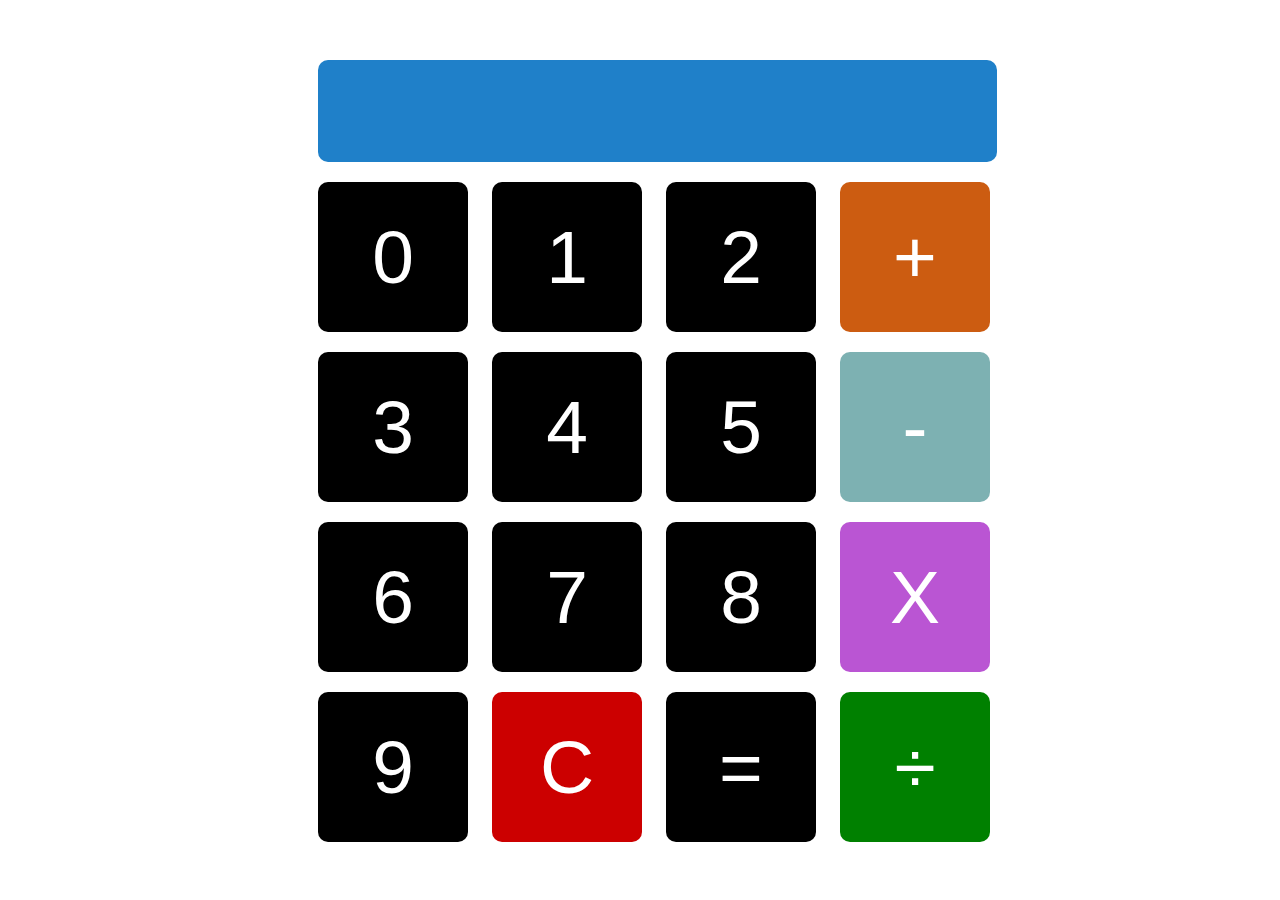
<file: calculator/index.html>
<!DOCTYPE html>
<html>
    <head>
        <meta charset="utf-8">
        <meta name="description" content="Javascript calculator" />
        <meta name="viewport" content="width=device-width, initial-scale=1">
        <link rel="stylesheet" type="text/css" href="mystyle.css">
        
        <title>Calculator</title>
    </head>
    <body>
        <form id="myform" Name="calc">
        <input name="display" style="width: 675px;height: 100px;text-align: center;background-color: #1f80c9;"><br/>
        <input type="button" value="0" Onclick="calc.display.value+='0'" >
        <input type="button" value="1" Onclick="calc.display.value+='1'">
        <input type="button" value="2" Onclick="calc.display.value+='2'">
        <input type="button" value="+" Onclick="calc.display.value+='+'" style="background-color: #cc5c11;"> <br/>
        <input type="button" value="3" Onclick="calc.display.value+='3'">
        <input type="button" value="4" Onclick="calc.display.value+='4'">
        <input type="button" value="5" Onclick="calc.display.value+='5'">
        <input type="button" value="-" Onclick="calc.display.value+='-'" style="background-color: #7db1b2;"> <br/> 
        <input type="button" value="6" Onclick="calc.display.value+='6'">
        <input type="button" value="7" Onclick="calc.display.value+='7'">
        <input type="button" value="8" Onclick="calc.display.value+='8'">
        <input type="button" value="X" Onclick="calc.display.value+='*'" style="background-color: #ba55d3;"> <br/> 
        <input type="button" value="9" Onclick="calc.display.value+='9'">
        <input type="button" value="C" Onclick="calc.display.value=' '" style="background-color: #cc0000;">
        <input type="button" value="=" Onclick="calc.display.value=eval(calc.display.value)">
        <input type="button" value="&#247;" Onclick="calc.display.value+='/'" style="background-color: green">
            
        </form>
    </body>

</html>
</file>
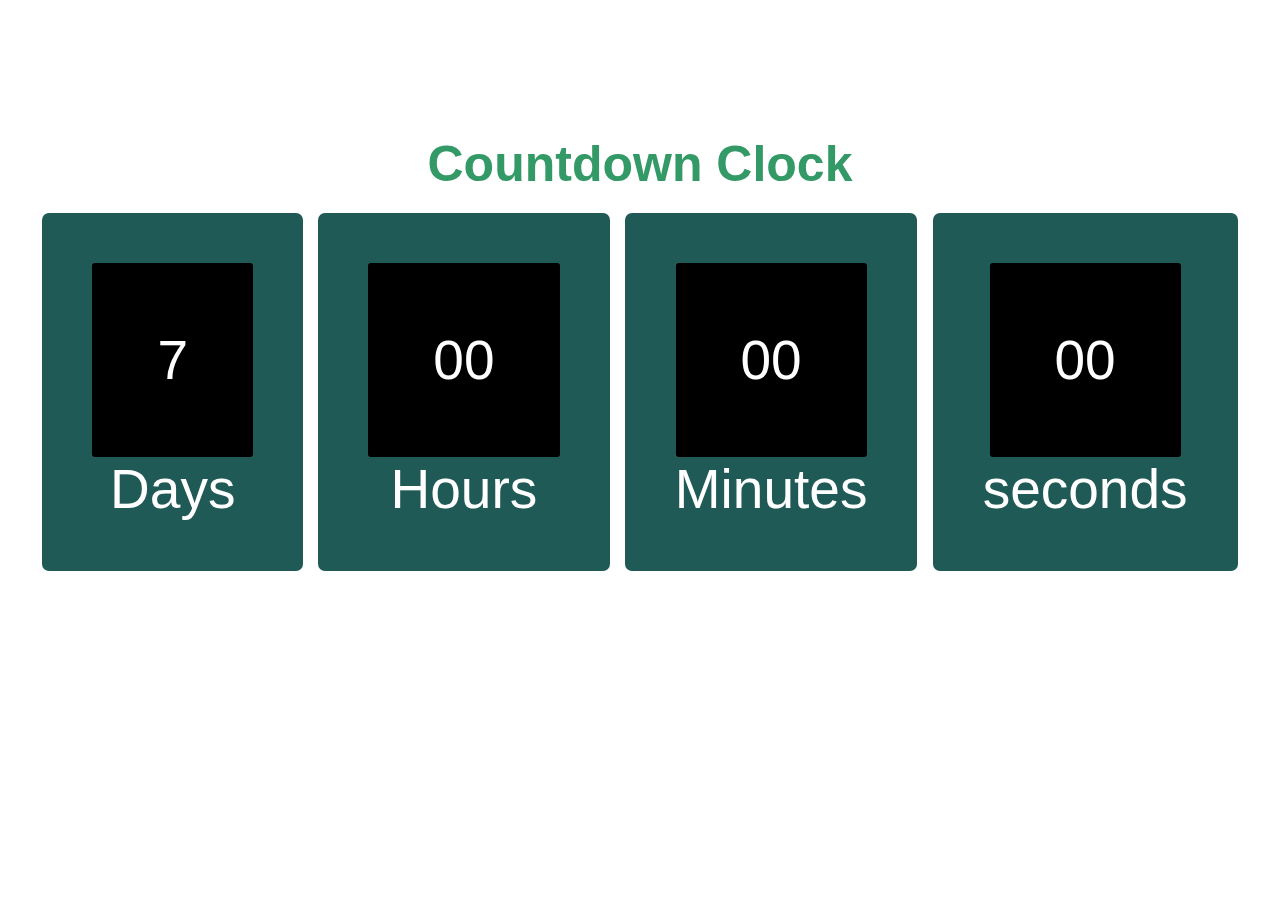
<file: countdown/index.html>
<!DOCTYPE html>
<html lang="en">
    <head>
        <meta charset="utf-8">
        <title>Count Down Timer</title>
        <meta name="description" content="Holiday count down calculator">
        <meta name="viewport" content="width=device-width, initial-scale=1">
        <link rel="stylesheet" type="text/css" href="mystyle.css">
        
    </head>
    <body>
        <h1>Countdown Clock</h1>
        <div id="clockdiv">
        <div>    
        <span class="days"></span>
        <div class="smalltext">Days</div>
        </div>
        <div>    
        <span class="hours"></span>
        <div class="smalltext">Hours</div>
        </div>
        <div>    
        <span class="minutes"></span>
        <div class="smalltext">Minutes</div>
        </div>
        <div>    
        <span class="seconds"></span>
        <div class="smalltext">seconds</div>
        </div>
        </div>
        <script src="myscript.js"></script>

    </body>
</html>
</file>
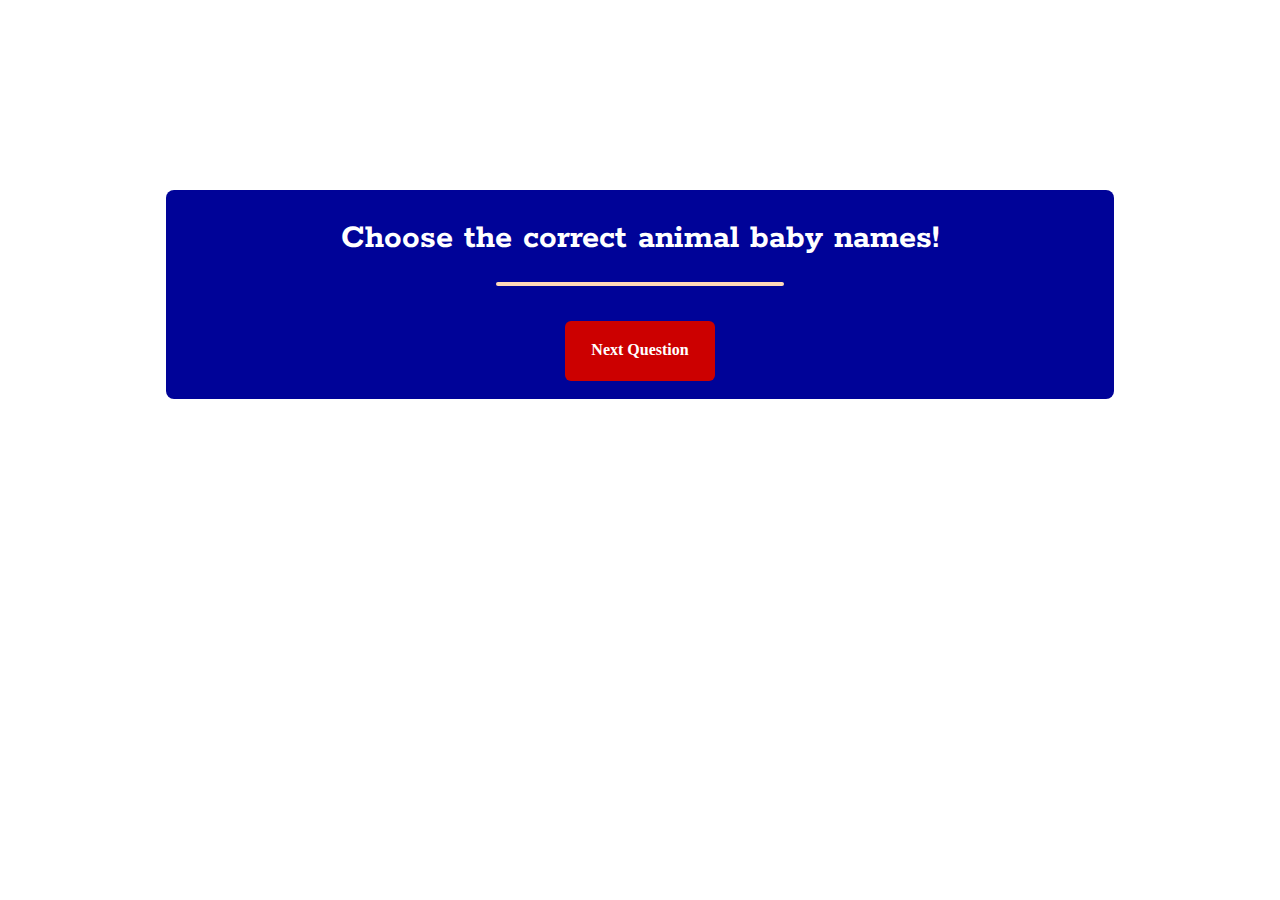
<file: quizapp/index.html>
<!DOCTYPE html>
<html lang="en">
    <head>
        <meta charset="utf-8">
        <meta name="viewport" content="width=device-width, initial-scale=1">
        <title>Baby animal names </title>
        <link type="text/css" rel="stylesheet" href="mystyle.css" />
        <link rel="preconnect" href="https://fonts.gstatic.com">
        <link href="https://fonts.googleapis.com/css2?family=Open+Sans:wght@300&display=swap" rel="stylesheet">
        
        <script src="https://ajax.googleapis.com/ajax/libs/jquery/3.5.1/jquery.min.js"></script>
    
    </head>
    <body>
        <div class="quizContainer">
        <h1>Choose the correct animal baby names!</h1>
        <div class="question"></div>
            <ul class="choiceList"></ul>
            <div class="quizMessage"></div>
            <div class="result"></div>
            <div class="nextButton"> Next Question</div>
            <br>
        </div>
        
        <script type="text/javascript" src='myscript.js'></script>
        
    </body>
    
</html>
</file>
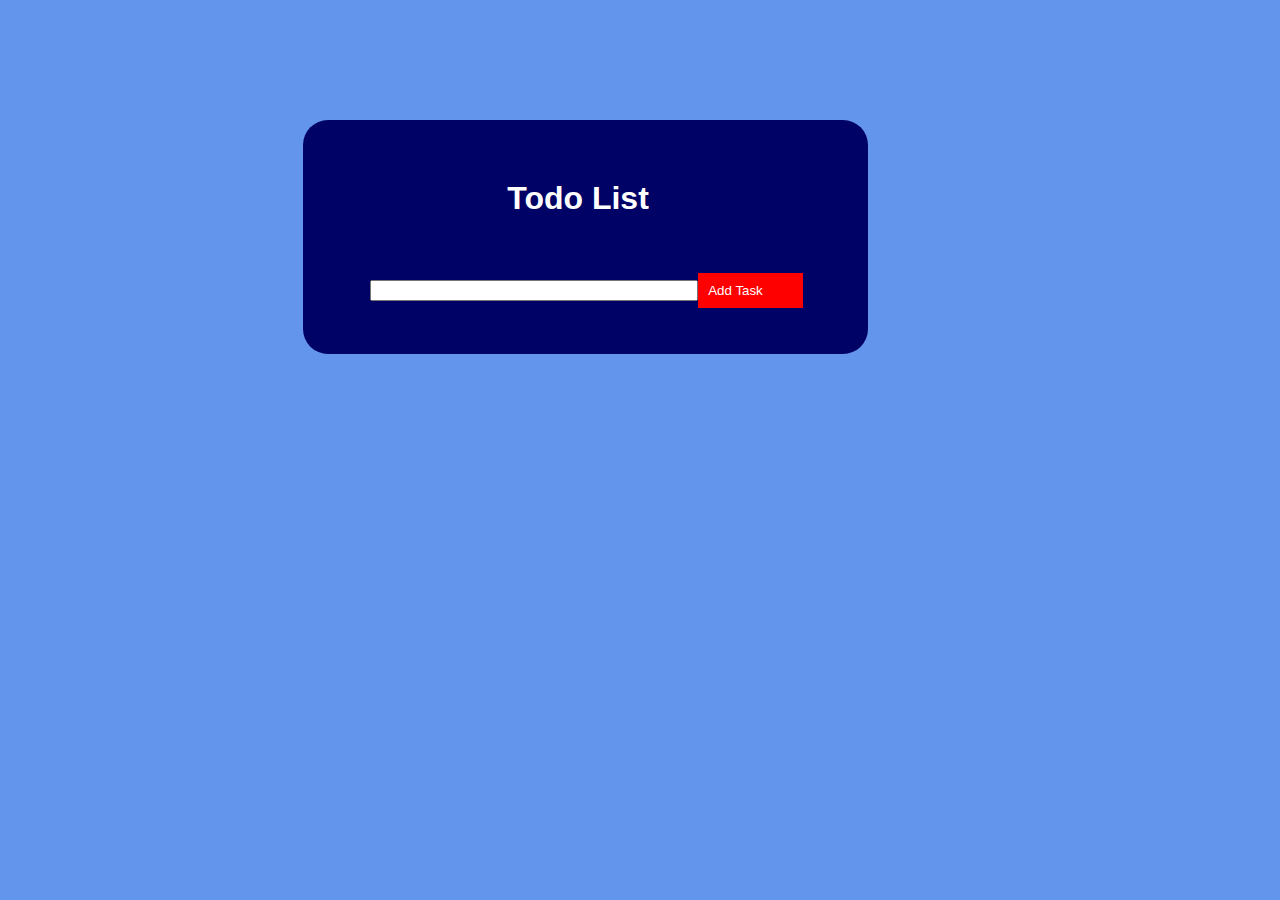
<file: todo/index.html>
<!DOCTYPE html>
<html lang="en">
    <head>
        <meta charset="utf-8">
        <meta name="viewport" content="width=device-width, initial-scale=1.0, user-scalable=yes">
        <link rel="stylesheet" type="text/css" href="mystyle.css">
        
    </head>
    <body>
        <div id="wrapper">
        <h1> Todo List</h1>
            <input id="task" ><button id="add">Add Task</button>
            
            <div id="todos"></div>
        </div>
        <script src="myscript.js"></script>
    </body>

</html>
</file>
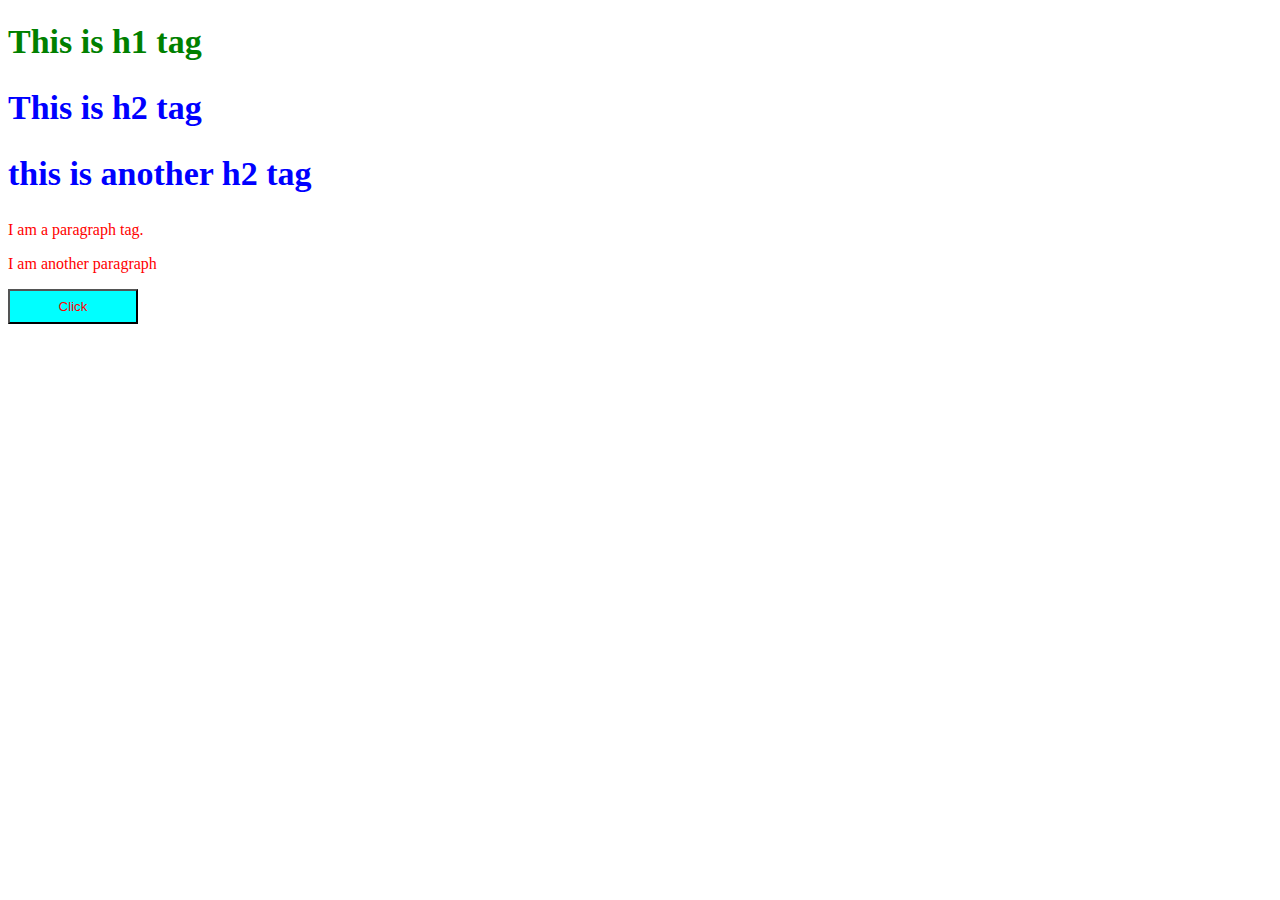
<file: sample-site/1.html>
<!DOCTYPE html>
<html>
<head>
    <script src="https://ajax.googleapis.com/ajax/libs/jquery/3.5.1/jquery.min.js"></script>
    <script>
$(document).ready(function(){
    $("button").click(function(){
        $("h2").hide();
        //$("#heading").hide();
        //$(".para").hide();
        //$("*").hide();
        //$("p:first").hide();
        //$(this).hide();
    });
});
    </script>
    <style>
        h2{ color: blue; font-size: 34px;}
        #heading{ color: green; font-size: 34px;}
        .para{ color: red;}
    </style>
</head>
<body>
    
    <h1 id="heading">This is h1 tag</h1>
    <h2>This is h2 tag</h2>
    <h2>this is another h2 tag</h2>
    <p class="para"> I am a paragraph tag.</p>
    <p class="para"> I am another paragraph</p>
    <button style="background-color: cyan; width: 130px; height: 35px; color: red">Click</button>
    
</body>    
</html>
</file>
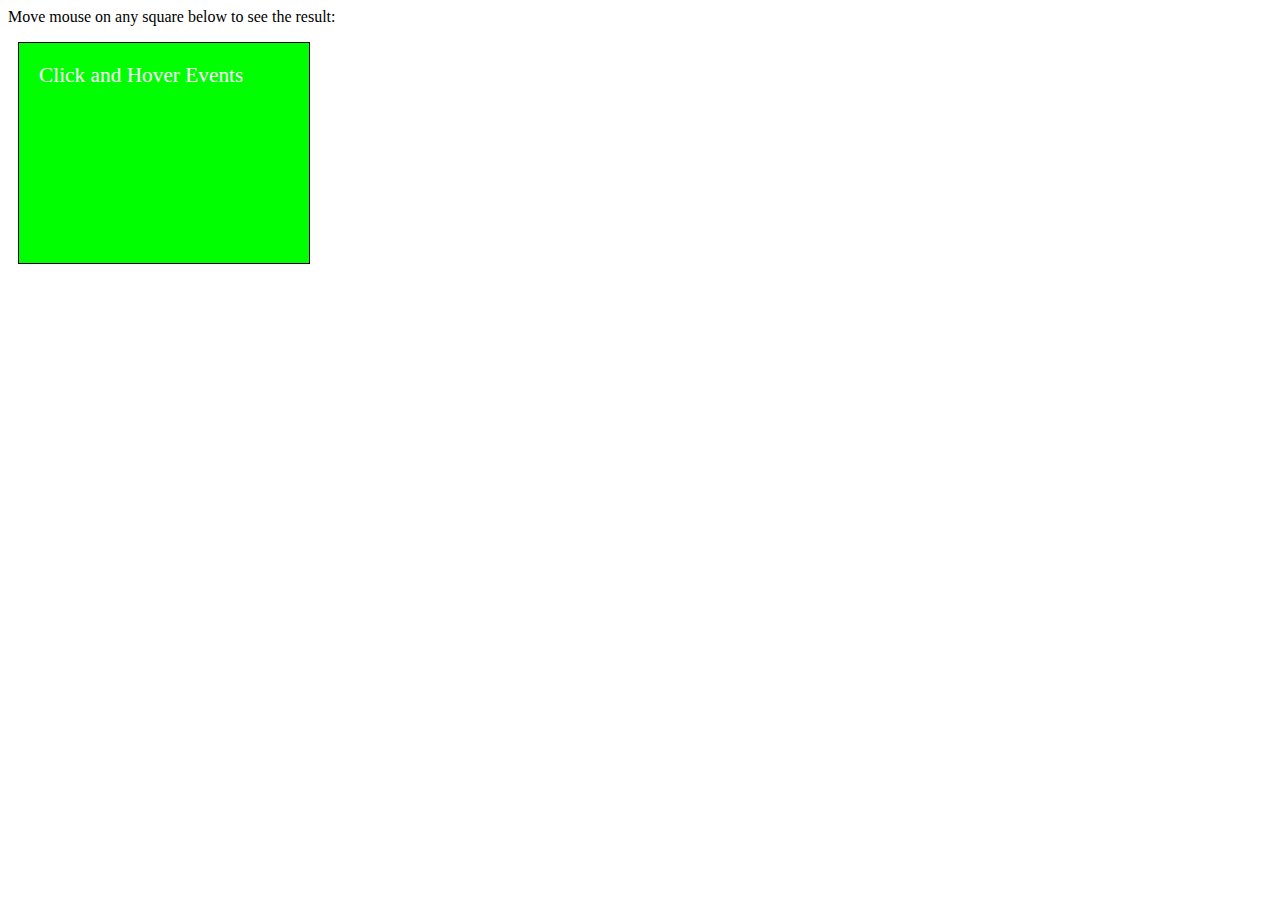
<file: sample-site/2.html>
<html>
    <head>
        <title>JQUery Event Handlers</title>
        
             <script src="https://ajax.googleapis.com/ajax/libs/jquery/3.5.1/jquery.min.js"></script>
        
        <script>
            $(document).ready(function() {
                
                $('div').hover(
                    
                    function () {
                        $(this).css({"background-color":"red"});
                        
                    },
                    
                    function () {
                        $(this).css({"background-color":"blue"});
                    });
                    
                    $('div').dblclick(
                    
                    function () {
                        $(this).css({"background-color":"green"});
                    });
                    
                    $('div').click(
                        
                        function () {
                            $(this).css({"background-color":"purple"});
                    });
                
            });
            
        </script>
        <style type="text/css">
            #div {
                width: 250px;
                height: 180px;
                margin: 10px;
                padding: 20px;
                background: #00FF00;
                border: 1px solid black;
                font-size: 16pt;
                color: #fff;
            }
            
            button{
                margin: 5pt 5pt 0 0;
            }
            
        </style>
        
    </head>
    <body>
        <p>Move mouse on any square below to see the result: </p>
        
        <div id="div">Click and Hover Events</div>
        
    </body>
</html>
</file>
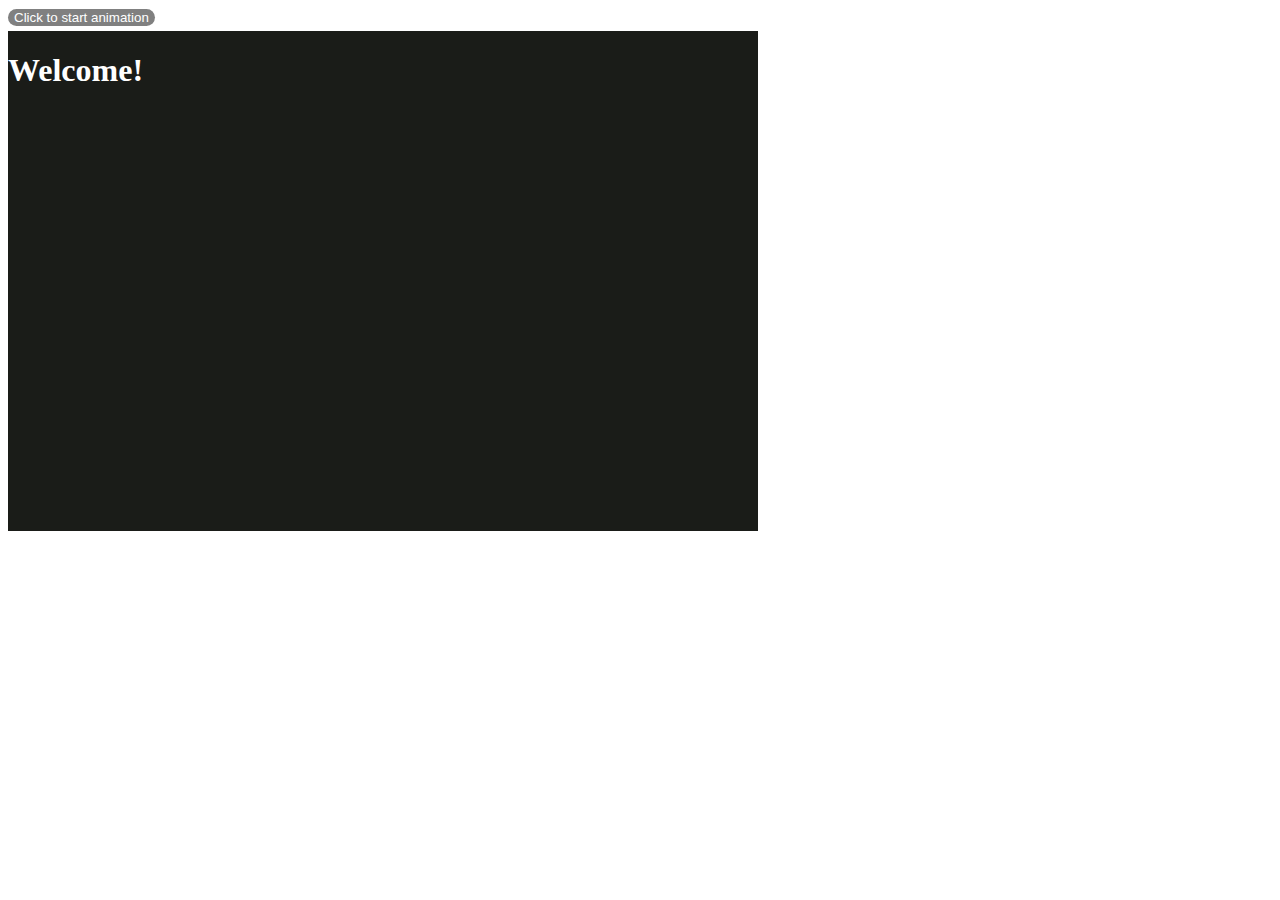
<file: sample-site/3.html>
<!DOCTYPE html>
<html>
<head>
     <script src="https://ajax.googleapis.com/ajax/libs/jquery/3.5.1/jquery.min.js"></script>
    <script>
        $(document).ready(function() {
            $("button").click(function(){
                $("div").animate({left: '200px'}, "slow");
                $("div").animate({ fontSize: '5em'}, "slow");
            });
        });
    </script>
</head>
<body>
    
    <button style="background-color: grey; color: #fff; border: none;border-radius: 10px; margin-bottom: 5px">Click to start animation</button>
    
    <div style="background: #1a1c18;height: 500px;width: 750px; position:absolute; color: white"><h1>Welcome!</h1></div>
    
         
</body>    
    
</html>
</file>
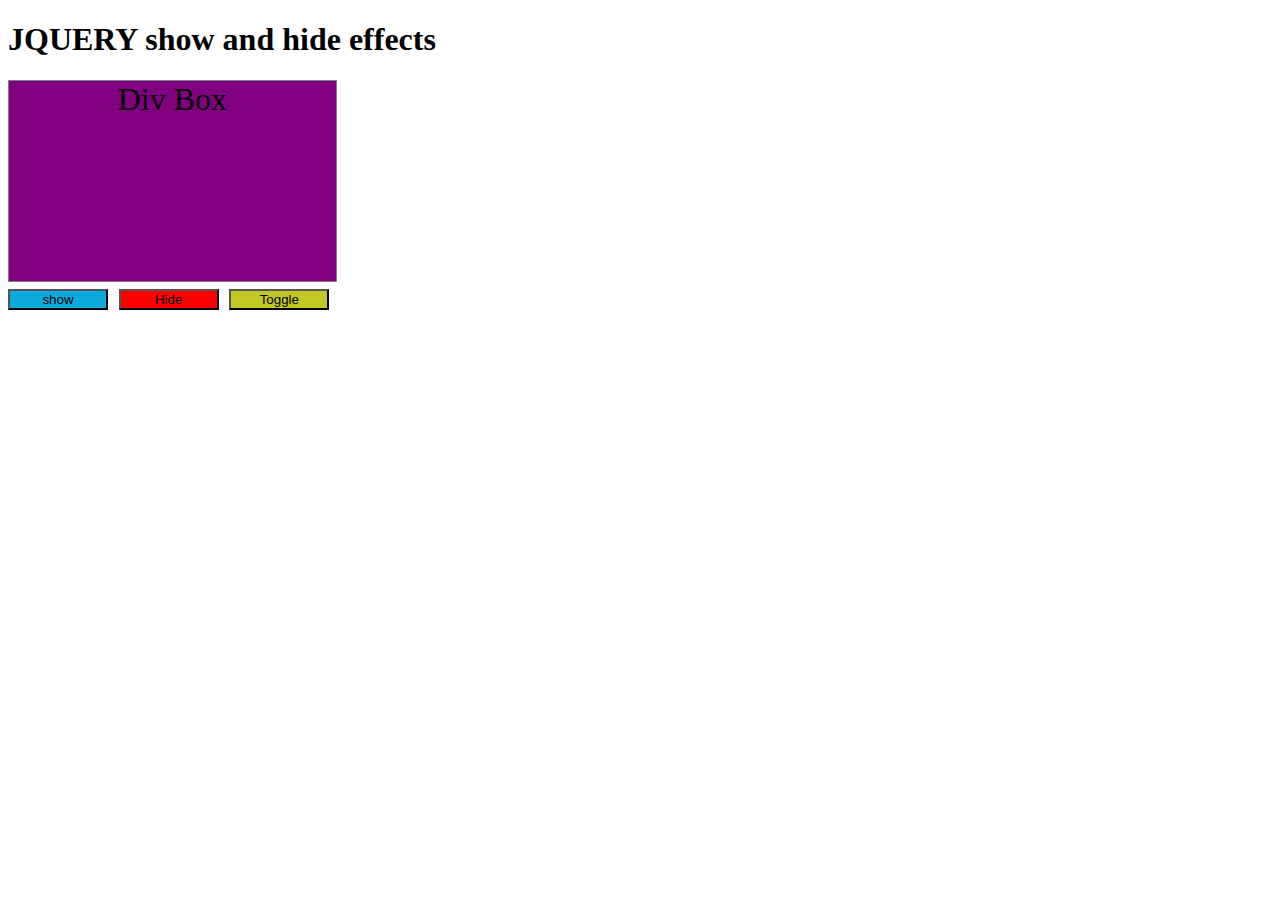
<file: sample-site/4.html>
<!DOCTYPE html>
<html>
<head>
    <title> Introduction to jquery</title>
    
    <script src="https://ajax.googleapis.com/ajax/libs/jquery/3.5.1/jquery.min.js"></script>
    <script>
                $(document).ready(function() {
            
                    $("#show").click(function() {
                    $("#div").show("fast");
            });
            
                    $("#Hide").click(function() {
                    $("#div").hide(1000, "swing");
            });
            
                    $("#Toggle").click(function() {
                    $("#div").toggle("slow");
            });
            
            
        });
        
    </script>
    <style type="text/css">
        #div {
            border: 1px solid gray;
            font-size: 24pt;
            padding-left: 10pt;
            padding-right: 10pt;
            height: 200px;
            width: 300px;
            background-color: purple;
            color: black;
            text-align: center;
        }
        
        button {
            margin: 5pt 5pt 0 0;
        }
        
        
    </style>
    
</head>
<body>
<h1> JQUERY show and hide effects</h1>

<div id="div">Div Box</div>
    
<button id="show" style="background-color: #0daade; width: 100px;">show</button>   
<button id="Hide" style="background-color: red; width: 100px;">Hide</button>  
<button id="Toggle" style="background-color: #c1c724; width: 100px;">Toggle</button>       

</body>    
</html>
</file>
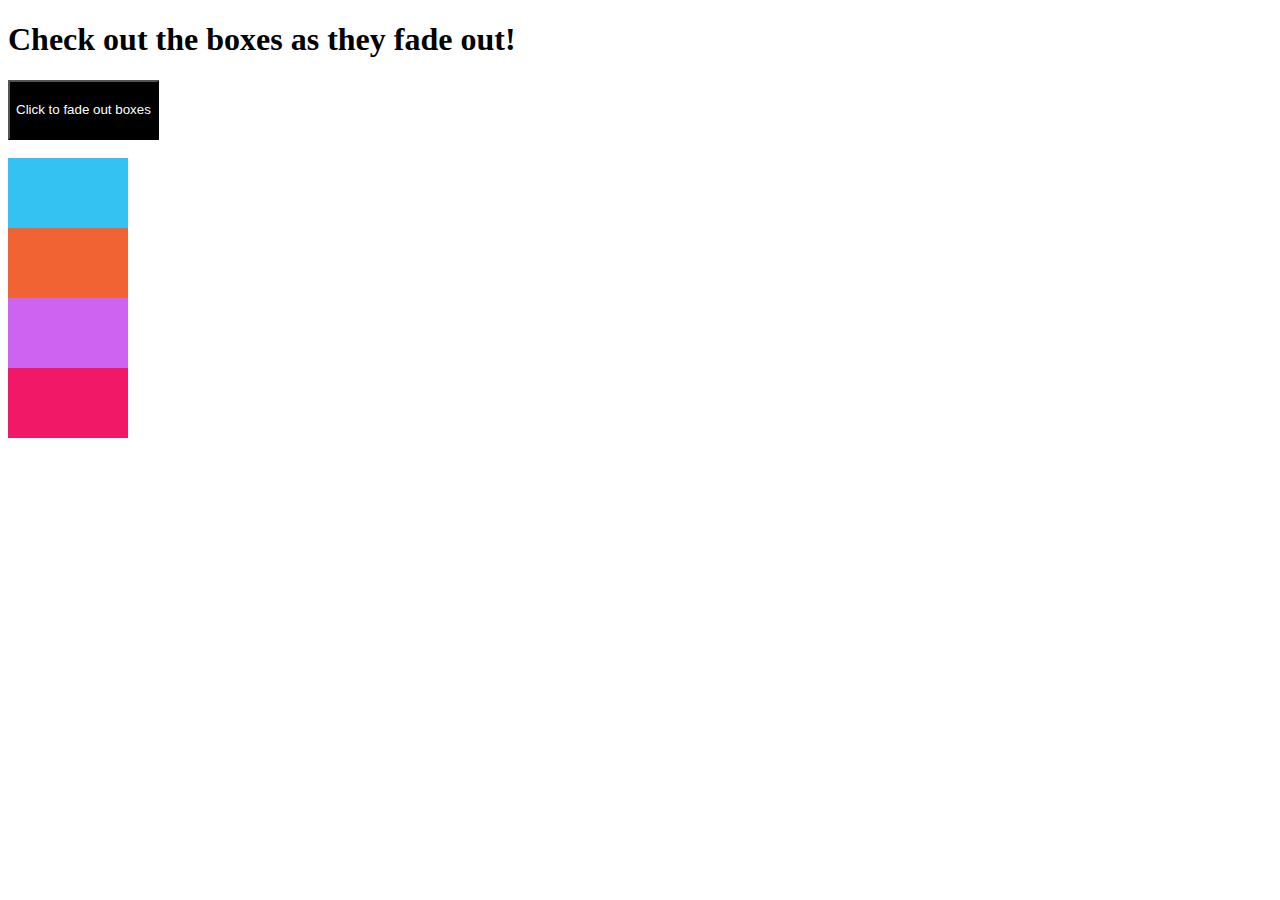
<file: sample-site/5.html>
<!DOCTYPE html>
<html>
<head>
    <title> Introduction to jquery</title>
    
    <script src="https://ajax.googleapis.com/ajax/libs/jquery/3.5.1/jquery.min.js"></script>
    <script>
$(document).ready(function() {
            $("button").click(function(){
                $("#box1").fadeTo("slow", 0.25);
                $("#box2").fadeTo("slow", 0.8);
                $("#box3").fadeTo("slow", 0.15);
                $("#box4").fadeTo("slow", 0.30);
            }) ;          
        });
        
    </script>
    <style type="text/css">
        button {background-color: black; color: white;height: 60px; border-radius: 1px;}    
    </style>
    
</head>
<body>
<h1> Check out the boxes as they fade out!</h1>

<button>Click to fade out boxes</button><br><br>
    
<div id="box1" style="width: 120px;height: 70px;background-color: #33c2f2;"></div>
<div id="box2" style="width: 120px;height: 70px;background-color: #f26333;"></div>
<div id="box3" style="width: 120px;height: 70px;background-color: #ce63f2;"></div>
<div id="box4" style="width: 120px;height: 70px;background-color: #f01867;"></div>    
    

</body>    
</html>
</file>
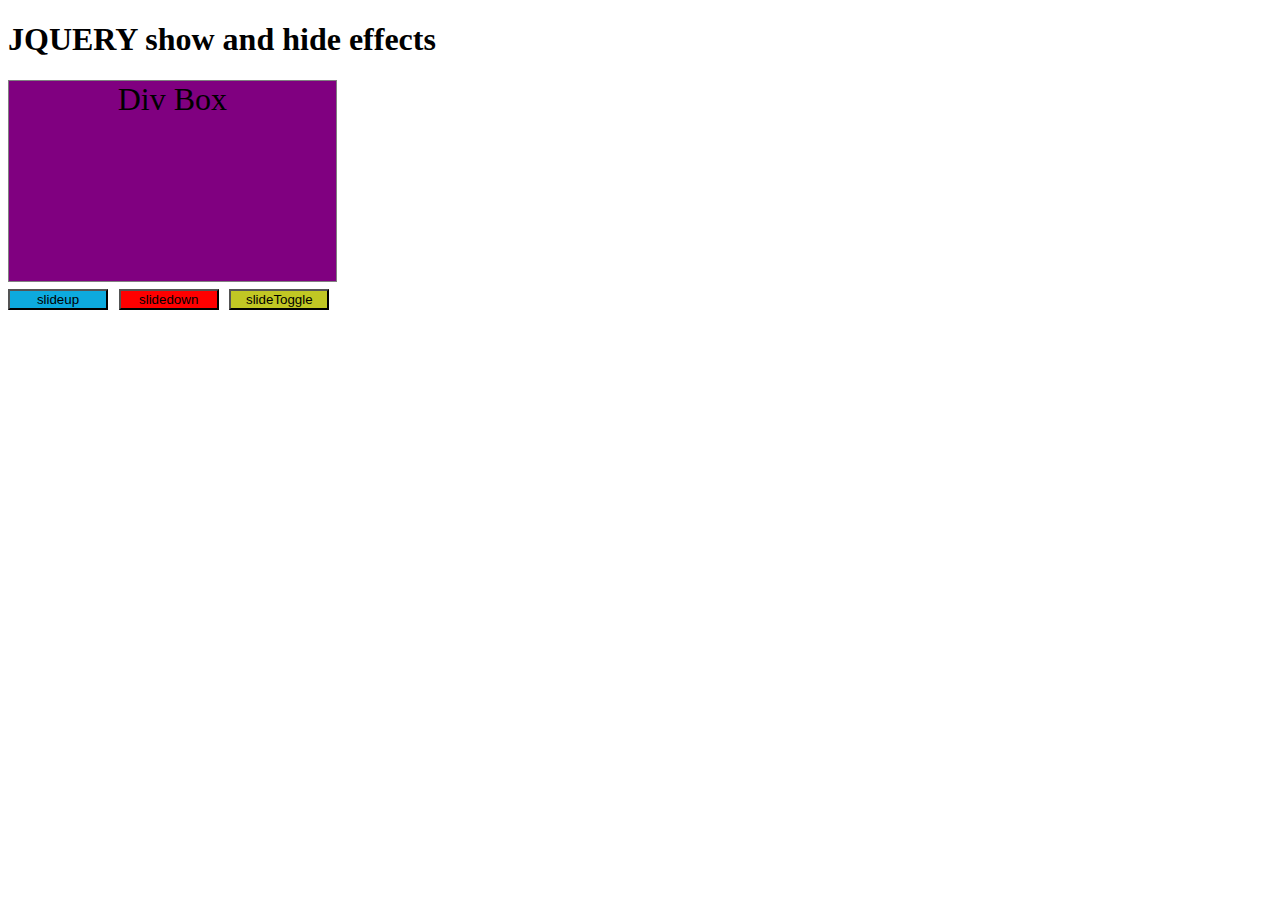
<file: sample-site/6.html>
<!DOCTYPE html>
<html>
<head>
    <title> using slide to shoe and revelemnet</title>
    
    <script src="https://ajax.googleapis.com/ajax/libs/jquery/3.5.1/jquery.min.js"></script>
    <script>
                $(document).ready(function() {
            
                    $("#slideup").click(function() {
                    $("#div").slideUp(1000);
            });
            
                    $("#slidedown").click(function() {
                    $("#div").slideDown("fast", "linear");
            });
            
                    $("#Toggle").click(function() {
                    $("#div").slideToggle("slow");
            });
            
            
        });
        
    </script>
    <style type="text/css">
        #div {
            border: 1px solid gray;
            font-size: 24pt;
            padding-left: 10pt;
            padding-right: 10pt;
            height: 200px;
            width: 300px;
            background-color: purple;
            color: black;
            text-align: center;
        }
        
        button {
            margin: 5pt 5pt 0 0;
        }
        
        
    </style>
    
</head>
<body>
<h1> JQUERY show and hide effects</h1>

<div id="div">Div Box</div>
    
<button id="slideup" style="background-color: #0daade; width: 100px;">slideup</button>   
<button id="slidedown" style="background-color: red; width: 100px;">slidedown</button>  
<button id="Toggle" style="background-color: #c1c724; width: 100px;">slideToggle</button>       

</body>    
</html>
</file>
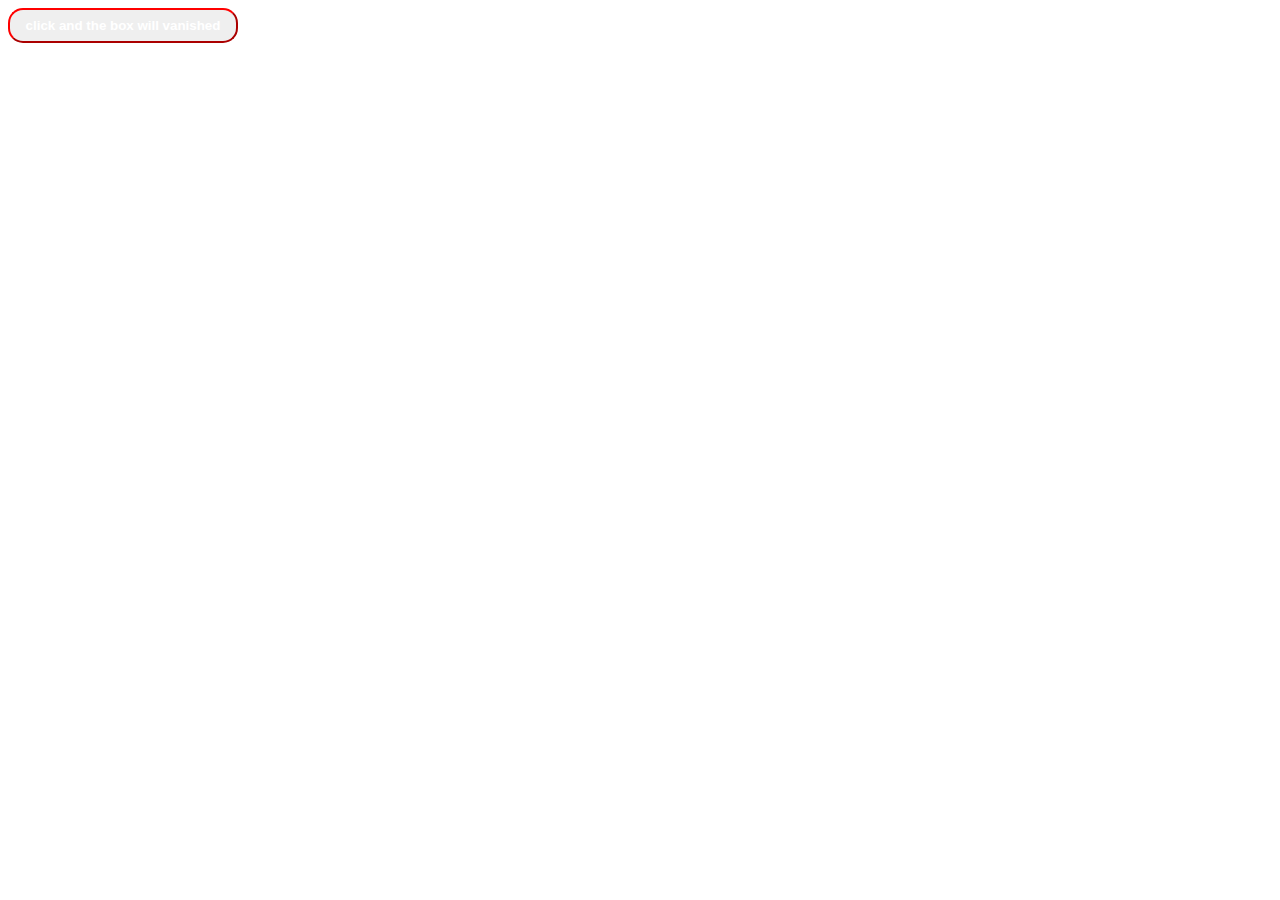
<file: sample-site/8.html>
<!DOCTYPE html>
<html>
<head>
 <script src="https://ajax.googleapis.com/ajax/libs/jquery/3.5.1/jquery.min.js"></script>
<script>
    $(document).ready(function(){
       $("button").click(function(){
          $("div").hide("slow", function(){
              alert("the div is now hidden");
          }); 
       }); 
    });
</script>    
</head>
<body>
<button style="border-color:red;color:#fff;width:230px;height:35px;border-radius:15px;left: ;margin-right:20px;font-weight:bold"> click and the box will vanished </button>
    
<div  style="width:120px;height:70px;border-color:#33c2f2;margin-top:20px;"></div>    
    
</body>    
    
</html>
</file>
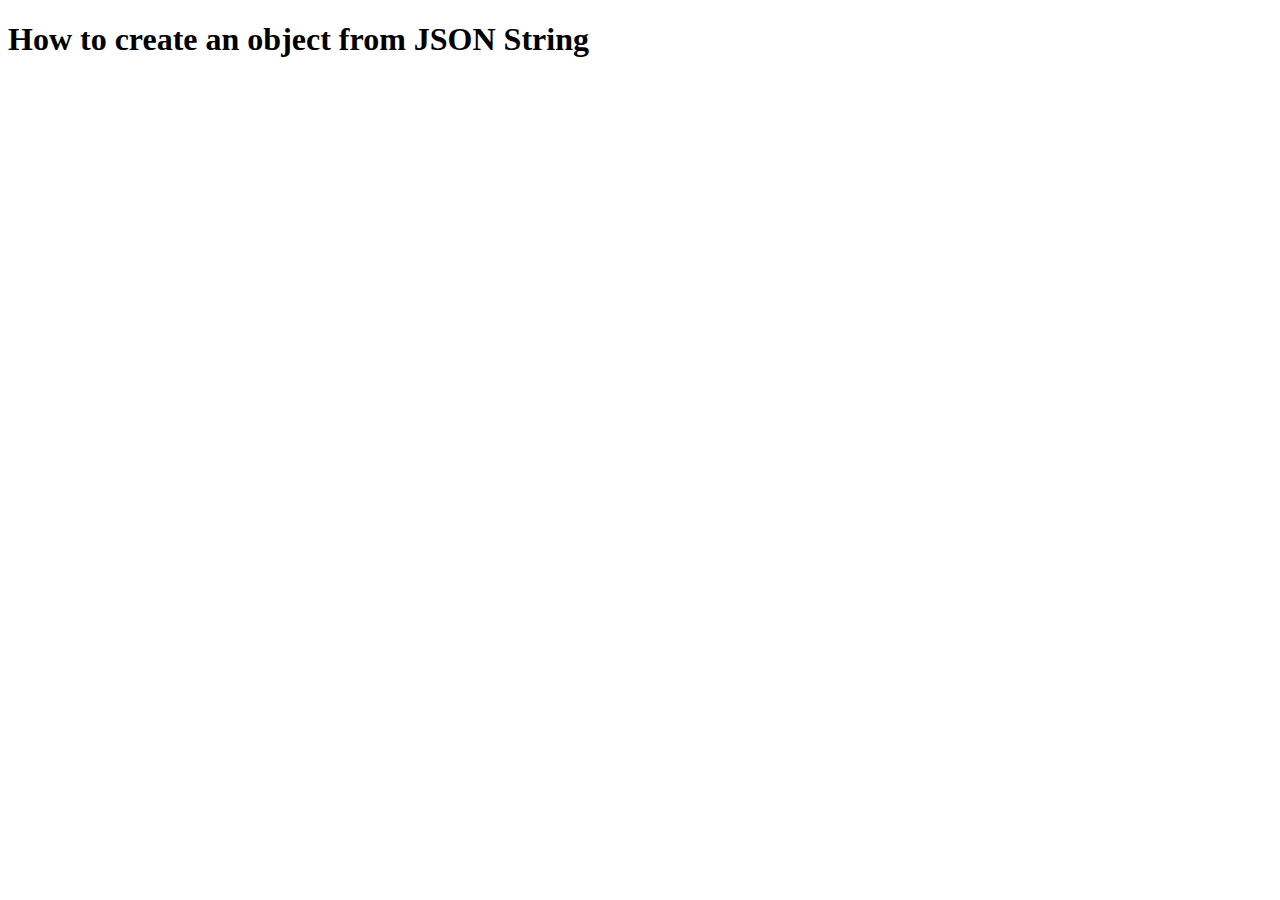
<file: sample-site/9-JSON.html>
<!DOCTYPE html>
<html>
<body>
<h1>How to create an object from JSON String</h1>
    
<p id="mycode"></p>
    
<script>
var text = '{"mystaff":[' + '{"firstName":"James","lastName":"Alan" },' + '{"firstName":"Tejas","lastName":"Bafna" },' +'{"firstName":"priyanka","lastName":"Chopra" }]}';
    
obj = JSON.parse(text);
document.getElementById("mycode").innerHTML = obj.myStaff[1].firstName + " " + obj.myStaff[1].lastName;    
</script>
    
</body>
</html>
</file>
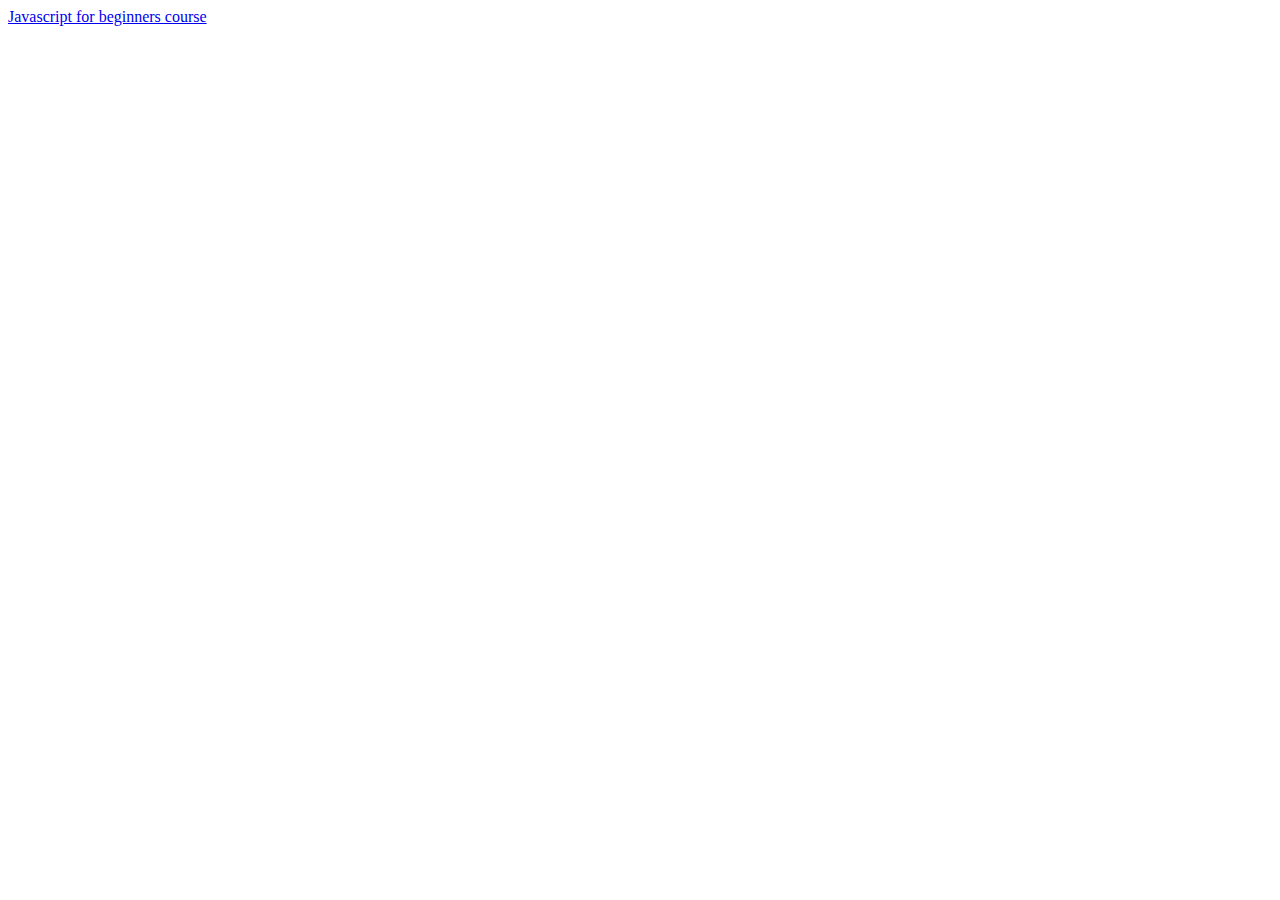
<file: sample-site/jqtest.html>
<!doctype html>
<html>
<head>
    <meta charset="utf-8">
    <title>Demo</title>
          
</head>
<body>
    <a href="https://www.udemy.com/course/python-and-flask-full-stack-web-development-for-beginners/learn/lecture/21545892#overview">Javascript for beginners course
    </a>
    <script src="https://ajax.googleapis.com/ajax/libs/jquery/3.5.1/jquery.min.js"></script>
    <script>
$( document ).ready(function() {
        
    $( "a" ).click(function ( event ) {
        
        alert( "Thanks for visiting!" );
    });
});
    </script>    

</body>    

</html>
</file>
<file: calculator/mystyle.css>
input {
    width: 150px;
    height: 150px;
    font-size: 75px;
    border-radius: 10px;
    margin: 10px;
    background-color: #000;
    color: #fff;
    border-style: none;
    
}

#myform {
    margin-left: 300px;
    margin-top: 50px;
}
</file>
<file: countdown/mystyle.css>
body{
    text-align: center;
    background: #FFF;
    font-family: sans-serif,arial;
    font-weight: bold;
}

h1{
    color: #396;
    font-weight: bold;
    font-size: 50px;
    margin: 135px 0px 20px;
}

#clockdiv{
    font-family: sans-serif;
    color: #fff;
    display: inline-block;
    font-weight: 100;
    text-align: center;
    font-size: 55px;
}

#clockdiv > div{
    padding: 50px;
    border-radius: 7px;
    background: #1F5A56;
    display: inline-block;
}

#clockdiv div > span{
    padding: 65px;
    border-radius: 3px;
    background: #000;
    display: inline-block;
}
</file>
<file: quizapp/mystyle.css>
@import url('https://fonts.googleapis.com/css2?family=Rokkitt:wght@100&display=swap');

h1{
    font-family: 'Rokkitt', serif;
    text-align: center;
    color: #fff;
    font-size: 35px;
}
ul {
    list-style: none;
}
li {
   font-family: 'Rokkitt', serif;
    font-size: 2em;
    color: #feb135;
}

input[type=radio] {
    border: 0px;
    width: 20px;
    height: 2em;
}
p{
    font-family: 'Rokkitt', serif;
}

.quizContainer {
    background-color: #000398;
    border-radius: 8px;
    width: 75%;
    margin: auto;
    margin-top: 190px;
    padding-top: 5px;
    position: relative;
}

.nextButton {
    border-radius: 6px;
    width: 150px;
    height: 40px;
    text-align: center;
    background-color: #cc0000;
    
    color: #fff;
    font-feature-settings: 'Rokkitt', serif;
    font-weight: bold;
    position: relative;
    margin: auto;
    padding-top: 20px;
}
.question {
    font-family: 'Rokkitt', serif;
    font-size: 2em;
    width: 90%;
    height: auto;
    margin: auto;
    border-radius: 6px;
    background-color: #f2f205;
    text-align: center;
    color: #27a63;
}
.quizMessage {
    background-color: peachpuff;
    border-radius: 6px;
    width: 30%;
    margin: auto;
    text-align: center;
    padding: 2px;
    font-family: 'Rokkitt',serif;
    color: red;
}
.choiceList {
    font-family: Courier, serif;
    color: blueviolet;
}
.result{
    width: 30%;
    height: auto;
    border-radius: 6px;
    background-color: linen;
    margin: auto;
    margin-bottom: 35px;
    text-align: center;
    font-family: 'Rokkitt', serif;
}
</file>
<file: todo/mystyle.css>
body{
    text-align: center;
    background-color: #6495ed;
    color: white;
    font-family: helvetica,Arial;
}
#add{
    background-color: red;
    border: 0;
    color: white;
    padding: 10px 10px;
    padding-right: 40px;
    cursor: pointer;
    margin-top: 35px;
}
.remove{
    margin-top: 13px;
    background-color: #f2f205;
    float: right;
    clear: both;
    padding-right: 20px;
    border-radius: 5px;
    width: 60px;
    height: 20px;
    border-style: none;
}
#wrapper {
    width: 450px;
    background-color: #000365;
    margin-top: 120px;
    margin-left: 295px;
    padding-bottom: 30px;
    padding-left: 50px;
    padding-top: 30px;
    padding-right: 65px;
    border-radius: 25px;
}
ul {
    list-style: none;
    text-align: left;
    line-height: 35px;
}
#task{
    width: 320px;
    height: 30x;
    margin-left: 17px;
}
h1{
    margin-top: 30px;
}
</file>
